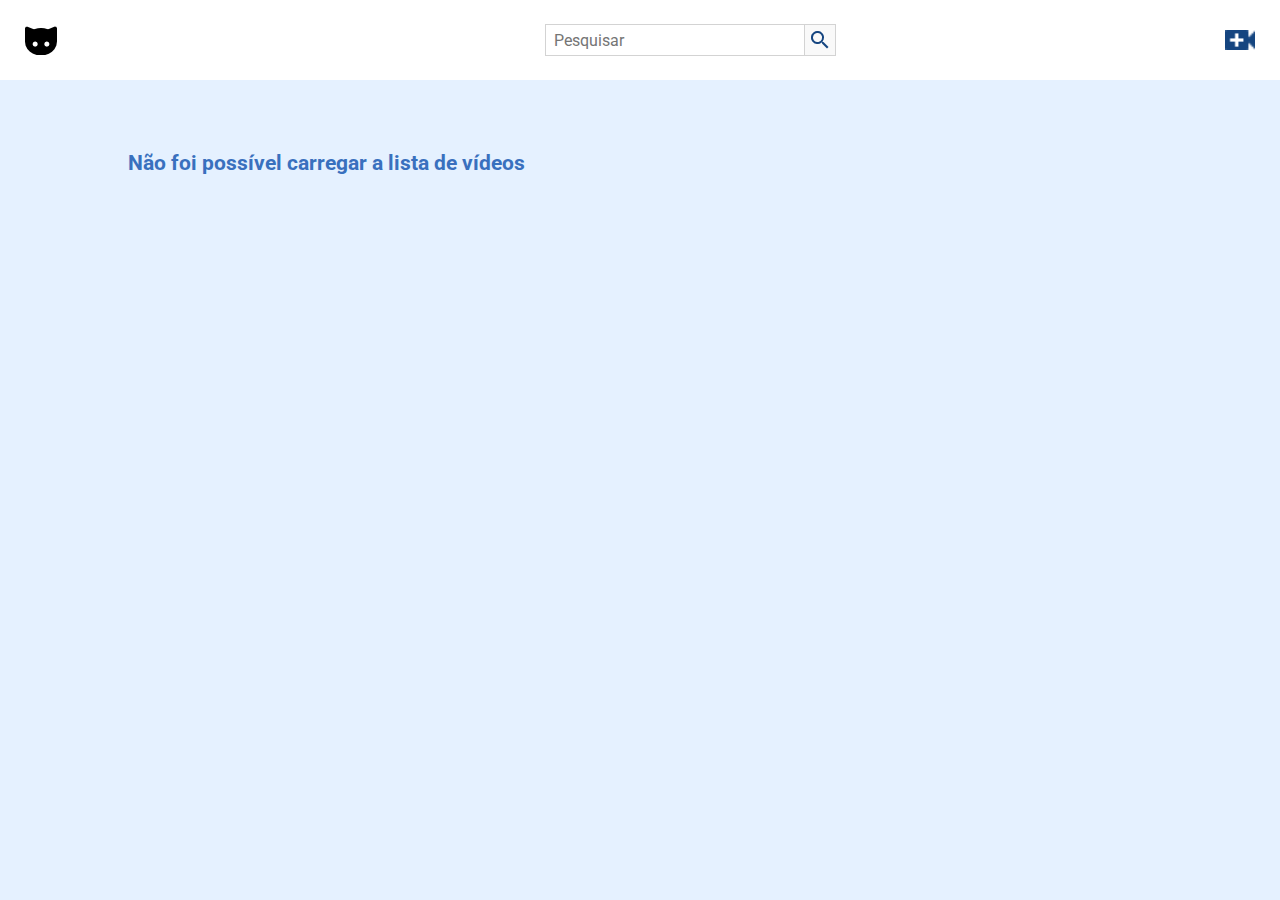
<file: index.html>
<!DOCTYPE html>
<html lang="pt-br">

<head>
    <meta charset="UTF-8">
    <meta http-equiv="X-UA-Compatible" content="IE=edge">
    <meta name="viewport" content="width=device-width, initial-scale=1.0">
    <link href="https://fonts.googleapis.com/css2?family=Roboto:wght@400;700&display=swap" rel="stylesheet">
    <link rel="stylesheet" href="./css/reset.css">
    <link rel="stylesheet" href="./css/estilos.css">
    <link rel="stylesheet" href="./css/flexbox.css">
    <title>CatPlay</title>
    <link rel="shortcut icon" href="./img/cabecalho/cara-negra-de-gato 1.png" type="image/x-icon">
</head>

<body>

    <header>

        <nav class="cabecalho">
            <a class="logo" href="./index.html"></a>

            <div class="cabecalho__pesquisar">

                <input type="search" placeholder="Pesquisar" id="pesquisar" class="pesquisar__input" data-pesquisa>
                <button class="pesquisar__botao" data-botao-pesquisa>

            </div>

            <div class="cabecalho__icones">
                <a href="./pages/enviar-video.html" class="cabecalho__videos"></a>
            </div>
        </nav>

    </header>

    <ul class="videos__container" alt="videos alura" data-lista>
        
    </ul>
    <script src="js/conectaApi.js"></script>
    <script src="js/mostrarVideos.js" type="module"></script>
    <script src="js/buscarVideo.js" type="module"></script>
</body>

</html>
</file>
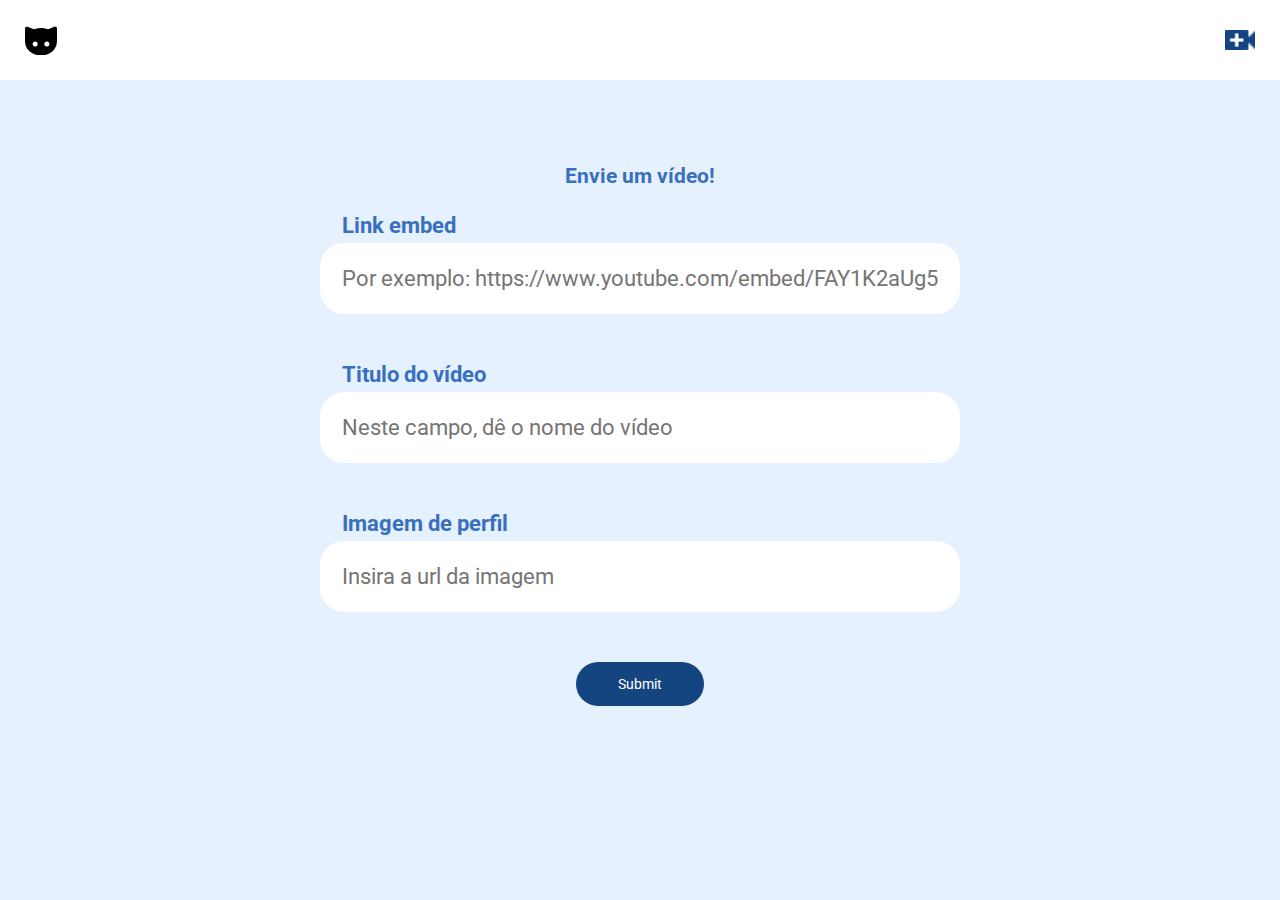
<file: pages/enviar-video.html>
<!DOCTYPE html>
<html lang="pt-br">

<head>
    <meta charset="UTF-8">
    <meta http-equiv="X-UA-Compatible" content="IE=edge">
    <meta name="viewport" content="width=device-width, initial-scale=1.0">
    <link href="https://fonts.googleapis.com/css2?family=Roboto:wght@400;700&display=swap" rel="stylesheet">
    <link rel="stylesheet" href="../css/reset.css">
    <link rel="stylesheet" href="../css/estilos.css">
    <link rel="stylesheet" href="../css/estilos-form.css">
    <link rel="stylesheet" href="../css/flexbox.css">
    <title>CatPlay</title>
    <link rel="shortcut icon" href="./img/cabecalho/cara-negra-de-gato 1.png" type="image/x-icon">
</head>

<body>

    <!-- Cabecalho -->
    <header>

        <nav class="cabecalho">
            <a class="logo" href="../index.html"></a>

            <div class="cabecalho__icones">
                <a href="./enviar-video.html" class="cabecalho__videos"></a>
            </div>
        </nav>

    </header>

    <main class="container">

        <form class="container__formulario" data-formulario>
            <h2 class="formulario__titulo">Envie um vídeo!</h3>
                <div class="formulario__campo">
                    <label class="campo__etiqueta" for="url">Link embed</label>
                    <input name="url" class="campo__escrita" required
                        placeholder="Por exemplo: https://www.youtube.com/embed/FAY1K2aUg5g" id='url' data-url />
                </div>


                <div class="formulario__campo">
                    <label class="campo__etiqueta" for="titulo">Titulo do vídeo</label>
                    <input name="titulo" class="campo__escrita" required placeholder="Neste campo, dê o nome do vídeo"
                        id='titulo' data-titulo/>
                </div>

                <div class="formulario__campo">
                    <label class="campo__etiqueta" for="imagem">Imagem de perfil</label>
                    <input name="imagem" class="campo__escrita" required placeholder="Insira a url da imagem"
                        id='imagem' data-imagem/>
                </div>

                <input class="formulario__botao" type="submit" />
        </form>

    </main>
    <script src="../js/criarVideo.js" type="module"></script>
</body>

</html>
</file>
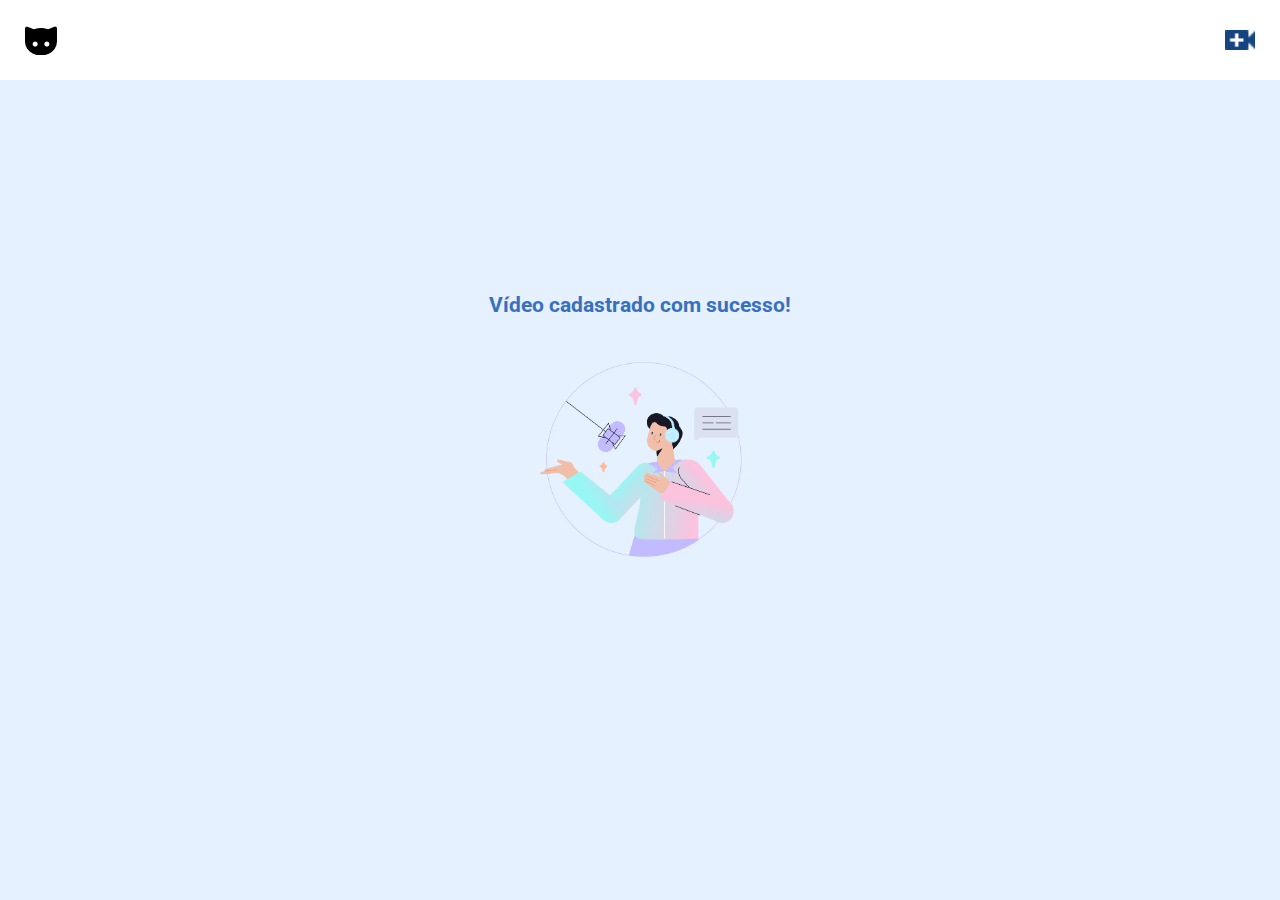
<file: pages/envio-concluido.html>
<!DOCTYPE html>
<html lang="pt-br">

<head>
    <meta charset="UTF-8">
    <meta http-equiv="X-UA-Compatible" content="IE=edge">
    <meta name="viewport" content="width=device-width, initial-scale=1.0">
    <link href="https://fonts.googleapis.com/css2?family=Roboto:wght@400;700&display=swap" rel="stylesheet">
    <link rel="stylesheet" href="../css/reset.css">
    <link rel="stylesheet" href="../css/estilos.css">
    <link rel="stylesheet" href="../css/estilos-form.css">
    <link rel="stylesheet" href="../css/flexbox.css">
    <title>CatPlay</title>
    <link rel="shortcut icon" href="./img/cabecalho/cara-negra-de-gato 1.png" type="image/x-icon">
</head>

<body>

    <!-- Cabecalho -->
    <header>

        <nav class="cabecalho">
            <a class="logo" href="../index.html"></a>

            <div class="cabecalho__icones">
                <a href="./enviar-video.html" class="cabecalho__videos"></a>
            </div>
        </nav>

    </header>

    <main class="mensagem">
        <div>
            <h3 class="mensagem__titulo">Vídeo cadastrado com sucesso!</h3>
            <img src="../img/upload.png" class="mensagem__imagem">
        </div>
    </main>


</body>

</html>
</file>
<file: css/estilos.css>
*,
*::before,
*::after {
    --azul-escuro: #154580;
    --azul-medio: #3970BE;
    --azul-claro: #E5F1FF;
    --cinza-texto: #444444;
    --cinza-claro: #ECECEC;
    box-sizing: border-box;
}

body {
    font-family: Roboto, Arial, Helvetica, sans-serif;
    background-color: var(--azul-claro);
    position: relative;
    width: 100%;
    height: 100vh;
    overflow: auto;
    font-size: 14px;
    color: white;
    box-sizing: border-box;
    text-align: center;
}

/* ESTILOS DO HEADER */

.cabecalho {
    background-color: white;
    position: fixed;
    top: 0;
    height: 80px;
    width: 100%;
    padding: 0 25px;
    z-index: 2;
}

.logo {
    background-image: url(../img/cabecalho/cara-negra-de-gato\ 1.png);
    background-repeat: no-repeat;
    padding: 15px 65px;
    cursor: pointer;
}


.cabecalho__videos {
    background-image: url(../img/cabecalho/video_call.png);
    background-size: contain;
    background-repeat: no-repeat;
    background-position: center;
    padding: 15px;
}

/* ESTILOS DA SEÇÃO VÍDEOS */

.videos__container {
    color: black;
}

.mensagem {
    display: grid;
    align-items: center;
    justify-content: center;
    height: 100vh;
}

.mensagem__imagem {
    width: 30%;
}

.mensagem__titulo {
    color: var(--azul-medio);
    font-weight: bold;
    font-size: 21px;
}

.pesquisar__input {
    width: 260px;
    height: 32px;
    border: 1px solid rgb(211, 211, 211);
    font-size: 16px;
    padding: 3px 8px;
    border: 1px solid rgb(211, 211, 211);
    color: var(--azul-escuro);
}

.pesquisar__botao {
    background-image: url(../img/cabecalho/search.png);
    background-repeat: no-repeat;
    background-position: center;
    border: 1px solid rgb(211, 211, 211);
    background-color: #F9F9F9;
    border-left: none;
    padding: 15px 15px;
    cursor: pointer;
}

.cabecalho__pesquisar {
    display: flex;
    justify-content: center;
}

@media(min-width: 834px) {

    body {
        height: 100vh;
    }

}
</file>
<file: css/flexbox.css>
/* Aula 1 */
.cabecalho {
    display: flex;
    justify-content: space-between;
    align-items: center;
}






/* SEÇÃO VÍDEOS */

.videos__container {
    display: flex;
    flex-wrap: wrap;
    gap: 10px;
    z-index: 1;
    padding: 153px 20px 10px 20px;
}

.videos__item {
    flex-grow: 1;
    height: 303px;
    width: 300px;
}

/* grid vídeos */

.descricao-video {
    margin-top: 1rem;
    display: grid;
    text-align: start;
    column-gap: 1rem;
    row-gap: 10px;
    grid-template-columns: auto 1fr;
}

.descricao-video img {
    grid-area: 1 / 1 / 3 / 2;
}

.descricao-video h3 {
    grid-area: 1 / 2 / 2 / 3;
    font-weight: 700;
    color: #444444;
}

.descricao-video p {
    grid-area: 2 / 2 / 3 / 3;
    font-size: 14px;
    color: #444444;
}

.descricao-video img {
    width: 2em;
    height: 2em;
    border-radius: 100%;
}

@media(min-width: 834px) {

    .videos__container {
        padding-left: 10%;
        padding-right: 10%;
    }
}

@media(min-width: 1440px) {
    .videos__item {
        width: 288px;
    }
}
</file>
<file: css/estilos-form.css>
.container {
    display: grid;
    align-items: center;
    justify-content: center;
    height: 100vh;
}

.container__formulario {
    margin: 3em 0;
    display: flex;
    flex-direction: column;
    align-items: center;
    justify-content: center;
    text-align: initial;
}

.formulario__campo {
    margin: 1em;
    font-size: 1.6em;
}

.formulario__titulo {
    color: var(--azul-medio);
    font-weight: bold;
    font-size: 21px;
}

.campo__escrita {
    width: 50vw;
    border-radius: 24px;
    display: block;
    color: black;
    padding: 1em
}

.campo__etiqueta {
    line-height: 1.5;
    padding: 0 0 .1em 1em;
    font-weight: 700;
    color: var(--azul-medio);
}

.formulario__botao {
    padding: 1em 3em;
    margin: 2em 0;
    border-radius: 24px;
    background-color: var(--azul-escuro);
}
</file>
